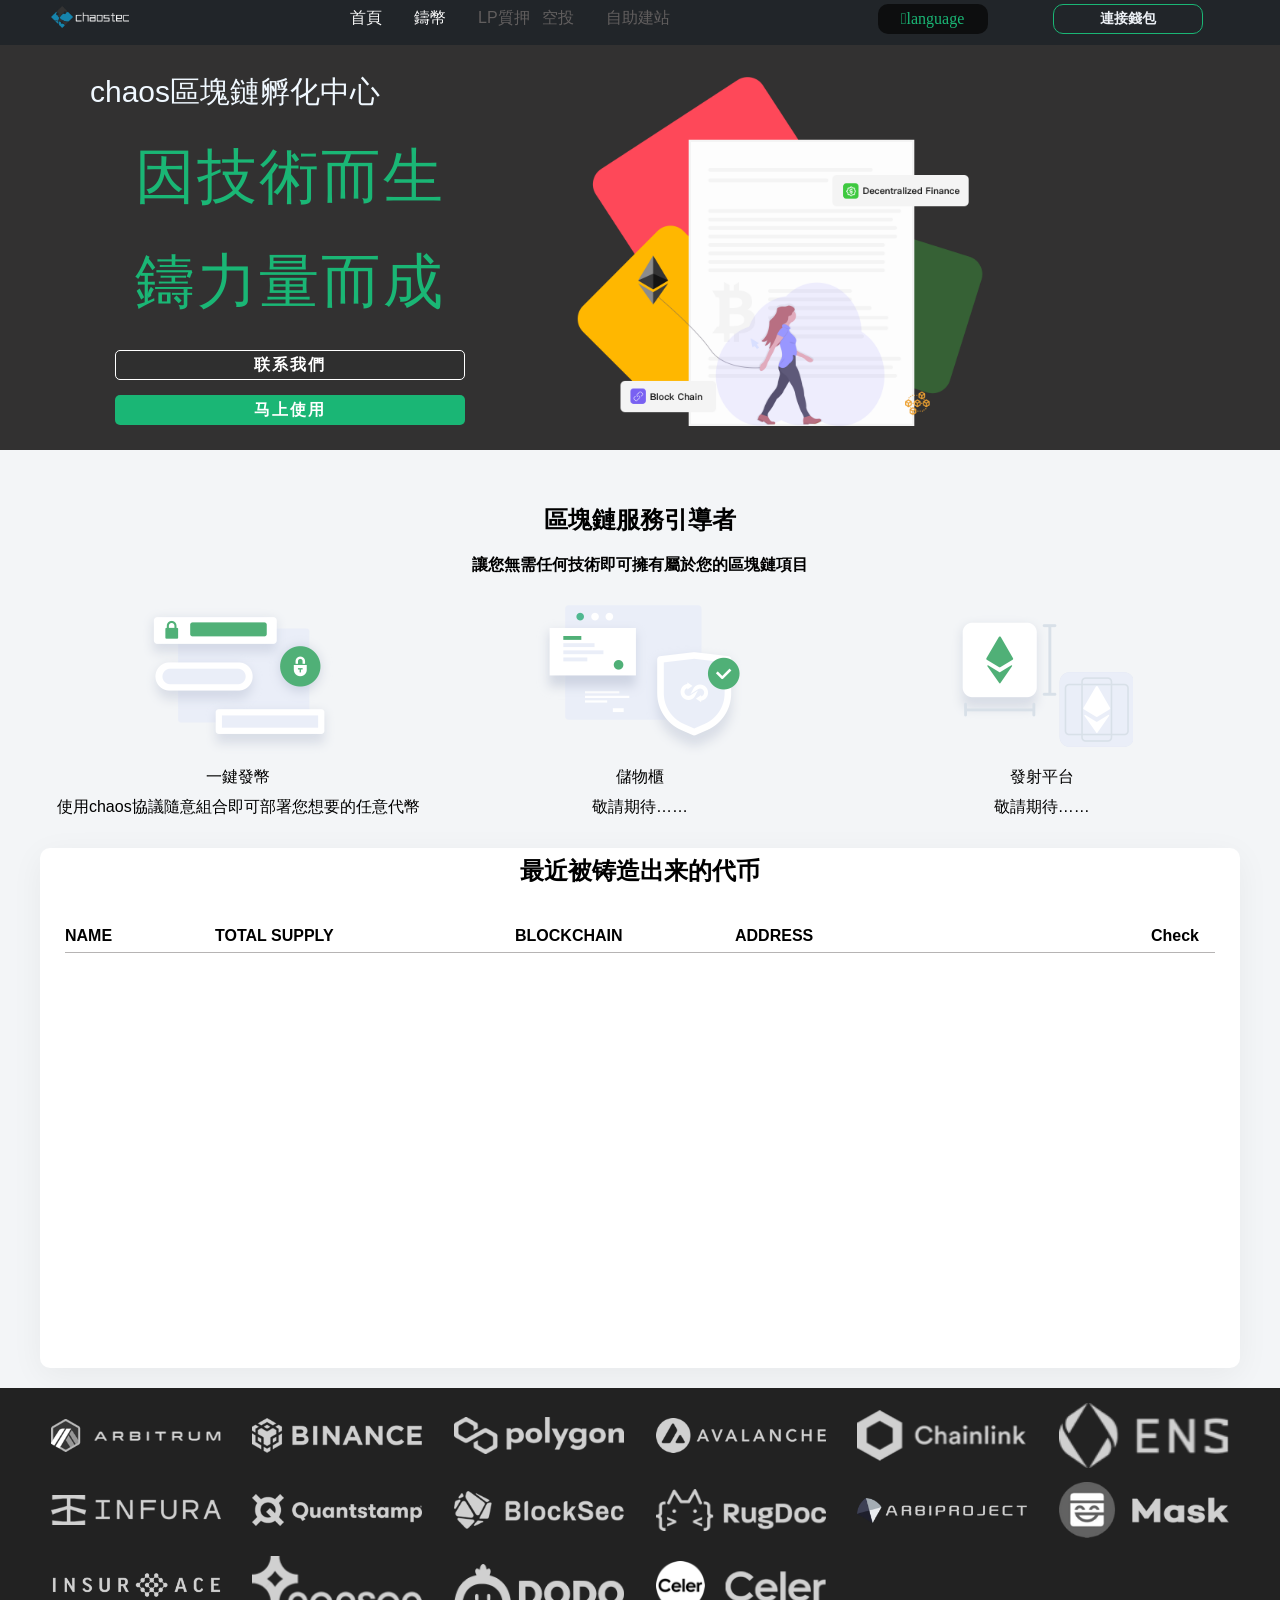
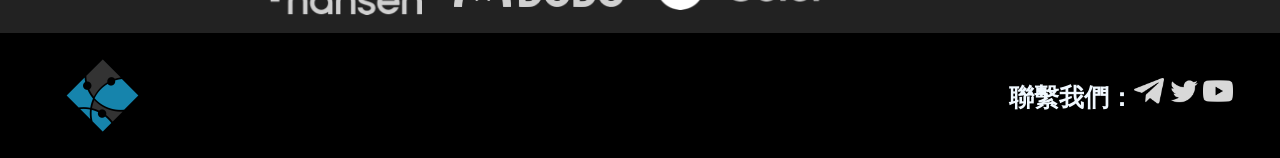
<file: index.html>
<!DOCTYPE html>
<html lang="en">
	<head>
		<meta charset="UTF-8" />
		<meta http-equiv="X-UA-Compatible" content="IE=edge" />
		<meta name="viewport" content="width=device-width, initial-scale=1.0" />
		<title></title>

		<link rel="stylesheet" href="/css/style.css" />
		<script src="./css/title.js"></script>
		<script src="css/ethers-5.6.umd.min.js"></script>
		<link rel="stylesheet" href="/css/ico.css" />
		<meta
			name="keywords"
			content="代币部署,分红币,,erc20,代币质押，流动性挖矿"
		/>
	</head>

	<body>
		<header></header>
		<main>
			<div class="colo">
				<div class="welcome">
					<div class="left">
						<div class="title">
							<span></span>
						</div>
						<div class="title1">
							<span> </span>
						</div>
						<div class="title2">
							<span></span>
						</div>
						<div class="an">
							<button class="an1">
								<a href="https://t.me/ZVX_Official" target="_blank"
									><h3></h3
								></a>
							</button>
							<button class="an2">
								<a href="/../mint"> <h3></h3></a>
							</button>
						</div>
					</div>
					<div class="right">
						<img src="img/main.png" alt="" />
					</div>
				</div>
			</div>
			<div class="vision">
				<span><h2></h2></span>
				<span><h4></h4></span>
			</div>

			<div class="introduce">
				<img src="img/01.png" alt="" />

				<img src="img/02.png" alt="" />

				<img src="img/03.png" alt="" />
				<span></span>
				<span></span>
				<span></span>
				<span></span>
				<span></span>
				<span></span>
			</div>
			<div class="coin">
				<span> <h2>最近被铸造出来的代币</h2> </span>
				<table>
					<thead>
						<tr>
							<th>NAME</th>
							<th>TOTAL SUPPLY</th>

							<th>BLOCKCHAIN</th>
							<th>ADDRESS</th>
							<th>Check</th>
						</tr>
					</thead>

					<tbody></tbody>
				</table>
			</div>
		</main>
		<footer></footer>

		<script src="/css/header.js"></script>
		<script src="/css/zvxx.js"></script>
		<script src="/css/index.js"></script>

		<script>
			console.log(`qianbao` + Accounts);
		</script>
	</body>
</html>
</file>
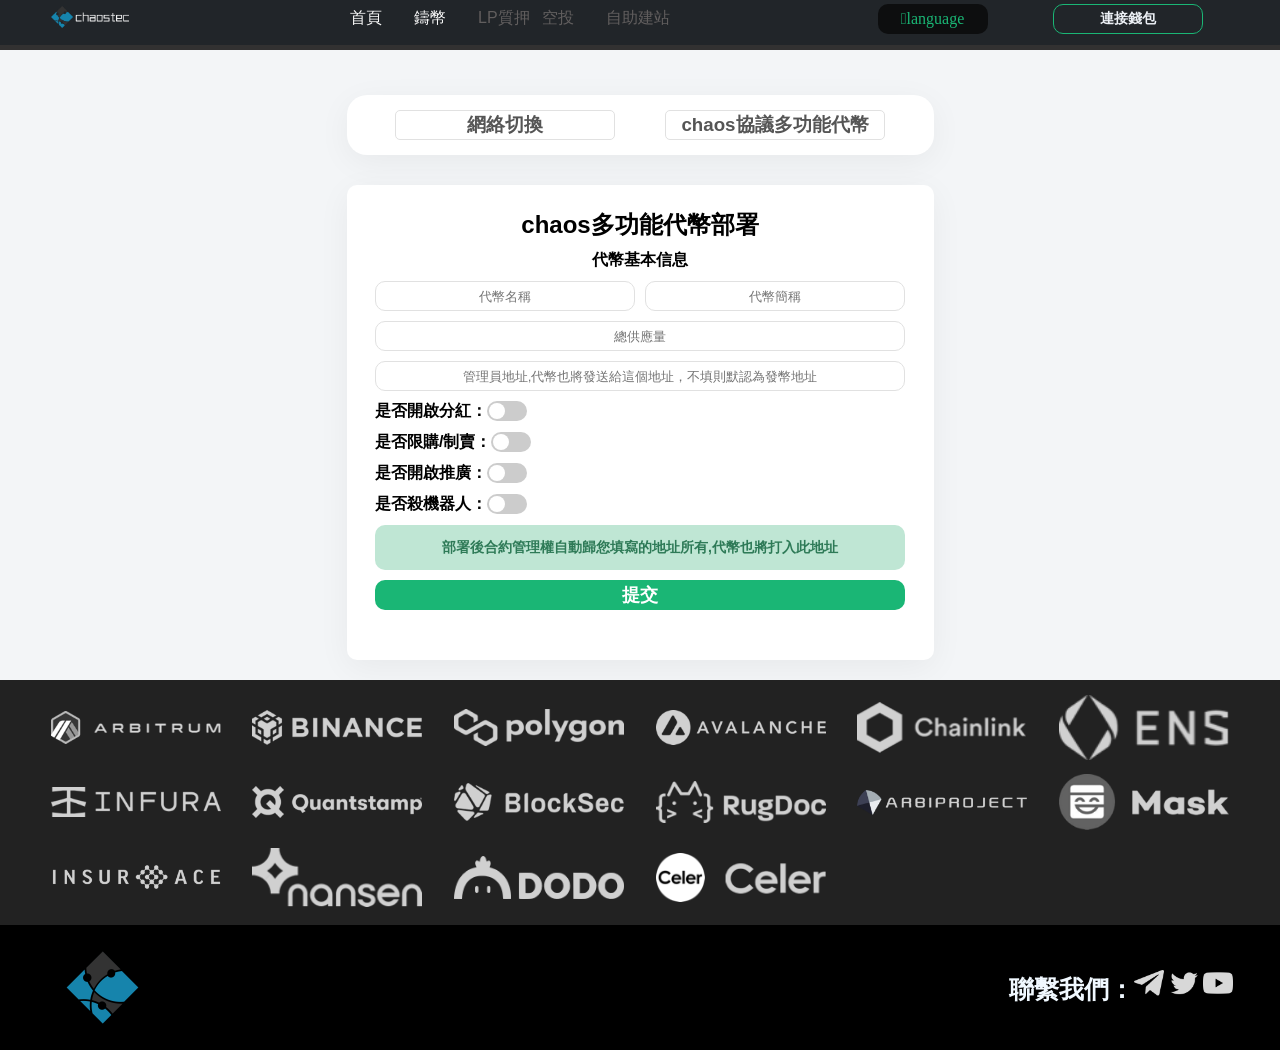
<file: mint/index.html>
<!DOCTYPE html>
<html lang="en">
	<head>
		<meta charset="UTF-8" />
		<meta http-equiv="X-UA-Compatible" content="IE=edge" />
		<meta name="viewport" content="width=device-width, initial-scale=1.0" />
		<title>^</title>

		<link rel="stylesheet" href="/css/style.css" />
		<script src="/css/title.js"></script>
		<script src="/css/ethers-5.6.umd.min.js "></script>
		<link rel="stylesheet" href="/css/ico.css" />

		<meta
			name="keywords"
			content="代币部署,分红币,,erc20,代币质押，流动性挖矿"
		/>
		
	</head>

	<body >
		<div class="bgbt dispnone">
		<div class="tan">
			<div class="title"><h3>标题</h3></div>
			<div class="title1">
				<h4>内容</h4>
			</div>
			<div class="title2">
				<button id="tanchuang">关闭</button>
			</div>
		</div>
</div>


		<header>
            
        </header>
		<main>
			<div class="colo"></div>
			<div class="main1">
				<div class="choose">
					<div class="dropdown">
						<div class="dropbtn">
							<h3>网络切换</h3>
						</div>
					</div>

					<div class="dropdown">
						<div class="dropbtn1">
							<li value="2">
								<h3>选择代币</h</li>
							</li>
						</div>

						<ul class="bbb">
							<li value="1"><h3>其他代币</h3></li>
						</ul>
					</div>
				</div>
			</div>
            <div class="main2">
			<div class="erc20">
				<div class="title">
					<h2>基础代币部署</h2>
					<h4>代币基本信息</h4>
				</div>

				<form class="one">
					<div class="one1">
						<input autocomplete="off" class="name" type="text"  id="erc20name" placeholder="代币名称" />
						<input autocomplete="off"  class="name1" type="text" id="rec20symbol" placeholder="代币简称" />
					</div>
					<div class="one2"><input autocomplete="off" class="typpl"   id="erc20supply" type="text" placeholder="发行数量" /></div>
					<div class="one3"><h5>提示信息</h5></div>
					<div class="one4"><button id="erc20buttn" type="button" >提交</button></div>
				</form>
			</div>
			 <div class="zvxcoin">
				<div class="title">
					<h2>基础代币部署</h2>
				</div>
				<form class="two">
					<h4 class="tltle1">代币基本信息</h4>
					 <div class="one1">
						<input autocomplete="off" class="name1" type="text1"  id="zvxname" value="" placeholder="代币简称"/>
						<input autocomplete="off"  class="name2" type="text" placeholder="代币简称" id="symbol"/>
					</div>
					<div class="one2"><input autocomplete="off" class="name4" type="text" placeholder="总供应量"   id="supply"   /></div>
					<div class="one3"><input autocomplete="off"  class="name5" type="text" placeholder="管理员地址"  id="addrs_4"     /></div> 
					<div class="one4">
						<h4 class="name6">是否开启分红：</h4>
						<div class="switch">
							<label>
								<input autocomplete="off" type="checkbox" />
								<div class="slider"></div>
							</label>
						</div>
					</div>
					<div class="one5">
						<h4 class="name7">分红比例设置</h4>
						<div class="buy1">
							<input autocomplete="off" class="name8" type="text" placeholder="买入分红比例"   id="buyfee1" />
							<input autocomplete="off" class="name9" type="text" placeholder="买入添加流动性占比"   id="buyfee2" />
						</div>
						<div class="buy2">
							<input autocomplete="off" class="name10" type="text" placeholder="买入营销钱包分成"   id="buyfee3"   />
							<input autocomplete="off" class="name11" type="text" placeholder="买入销毁比例"       id="buyfee4"   />
						</div>
						<div class="sell1">
							<input autocomplete="off" class="name12" type="text" placeholder="卖出分红比例"    id="getfee1"/>
							<input autocomplete="off" class="name13"    type="text" placeholder="卖出添加流动性占比"  id="getfee2" />
						</div>
						<div class="sell2">
							<input autocomplete="off"  class="name14"  type="text" placeholder="卖出营销钱包分成"  id="getfee3" />
							<input autocomplete="off"  class="name15"   type="text" placeholder="卖出销毁比例"    id="getfee4" />
						</div>
						<div class="set1">
							<input autocomplete="off"  class="name16"  type="text" placeholder="持币多少拿分红"  id="amount_1" />
    <select id="amount_5">
        <option value="200000">gas费用:低</option>
        <option value="300000" selected>gas费用:中</option>
        <option value="400000">gas费用:高</option>
		<option value="500000">gas费用:超高</option>
    </select>



						</div>
						<div class="set2">
							<input autocomplete="off" class="name17"  type="text" placeholder="分红代币地址" id="addrs_1" />
						</div>
						<div class="set3">
							<input autocomplete="off" class="name18" type="text" placeholder="lp回流地址" id="addrs_5" />
						</div>
						<div class="set4">
							<input autocomplete="off"  class="name19" type="text" placeholder="营销钱包地址"  id="addrs_2" />
						</div>
					</div>
					<div class="one6">
						<h4 class="name20">是否限购限卖</h4>
						<div class="switch">
							<label>
								<input autocomplete="off" type="checkbox" />
								<div class="slider"></div>
							</label>
						</div>
					</div>
					<div class="one7">
						<h4 class="name21">限购限卖设置</h4>
						<div class="limit">
							<input autocomplete="off" class="name22"  type="text" placeholder="单笔买入上限" id="amount_2"/>
							<input autocomplete="off" class="name23" type="text" placeholder="单笔卖出上限" id="amount_3" />
							<input autocomplete="off" class="name24" type="text" placeholder="持币上限"  id="amount_4"/>
						</div>
					</div>
					<div class="one8">
						<h4 class="name25">是否开启推广</h4>

						<div class="switch">
							<label>
								<input autocomplete="off" type="checkbox" />
								<div class="slider"></div>
							</label>
						</div>
					</div>
					<div class="one9">
						<h4  class="name26">推广设置</h4>
						<div class="promote">
							<input autocomplete="off"   class="name27" type="text" placeholder="推广层级" id="amount_8" />
							<input autocomplete="off" class="name28" type="text" placeholder="推广费用占比"  id="amount_7"/>
							<input autocomplete="off"  class="name29" type="text" placeholder="自动空投数量"  id="amount_6"/>
						</div>
					</div>
					<div class="one10">
						<h4>是否杀区块</h4>
						<div class="switch">
							<label id="amount_9">
								<input autocomplete="off" type="checkbox" id="amount_91" />
								<div class="slider"></div>
							</label>
						</div>
					</div>
					<h4 class="one11">提示信息</h4>
					<button class="one12"   type="button">提交</button>
				</form>
			</div> 
            </div> 
		</main>
		<footer></footer>

		<script src="/css/header.js"></script>
		<!-- <script src="footer.js"></script> -->
        <script src="/css/mint.js"></script>
		
		<script src="/css/zvxx.js"></script>




	</body>
</html>
</file>
<file: css/style.css>
* {
	margin: 0;
	padding: 0;
	box-sizing: border-box;
}

/* 设置A标签样式 */
a {
	text-decoration: none;
	color: #555;
}
/* 设置页面背景 */
body {
	background-color: rgb(243, 245, 247);
	font-family: "Gill Sans", "Gill Sans MT", Calibri, "Trebuchet MS", sans-serif;
}
/* 去除li标签 小黑点 */
li {
	list-style: none;
}

input {
	outline: none;
}

select {
	outline: none;
	border: 0.5px solid rgb(225, 225, 225);
	border-radius: 10px;
	color: #555;
	text-align: center;
	text-align-last: center;
}

option {
	outline: none;
}

header {
	width: 100%;
	background-color: rgb(33, 37, 41);
	position: fixed;

	top: 0px;
	z-index: 99;
}

header > .nav {
	display: grid;
	width: 1200px;
	color: #f9f9f9;
	height: 45px;
	grid-template-columns: 100px 1fr 360px;
	margin: auto;
	gap: 10px;
	place-items: center;
	grid-auto-rows: 37px;
}

header .nav .icon-daohang {
	display: none;
}

header .nav .daohang .navs li a {
	color: #f9f9f9;
}

header .nav .daohang .navs li:nth-of-type(1n + 3) a {
	pointer-events: none;
	color: rgb(97, 94, 94);
}
header > .nav > .navs li a:hover {
	color: #1ab675;
	cursor: pointer;
}
header > .nav > .left {
	display: grid;
	grid-template-columns: 120px 240px;
	place-items: center;
	gap: 15px;
}
header > .nav > .left .connectwallet {
	width: 150px;
	height: 30px;
	border: solid 1px #1ab675;
	color: rgb(236, 240, 245);
	background-color: rgb(33, 37, 41);
	border-radius: 10px;
	font-size: 14px;
	font-weight: bold;
}
header > .nav > .left > .dropdown {
	display: grid;
}

header > .nav > .left > .dropdown .title {
	display: grid;
	width: 110px;
	height: 30px;
	color: #1ab675;
	border-radius: 10px;
	background-color: rgb(13, 14, 15);
	place-items: center;
}
header > .nav > .left .Accounts {
	display: grid;
	grid-template-columns: 80px 125px;
	height: 30px;
	width: 220px;
	margin: auto;
	color: #1ab675;
	border-radius: 10px;
	background-color: rgb(13, 14, 15, 25);
	place-content: center;
}

main .colo {
	background-color: rgba(29, 28, 28, 0.9);
	/* background: url("../img/bg.webp"); */
	padding: 50px 0px 0px 0px;
	opacity: 1;
}

main .colo .welcome {
	width: 1200px;
	color: aliceblue;
	height: 400px;
	display: grid;
	grid-template-columns: 500px 1fr;
	margin: auto;
	place-items: center start;
	gap: 30px;
}
main .colo .welcome .right img {
	height: 356px;
}

main .vision {
	width: 1200px;
	display: grid;
	grid-template-rows: 40px 20px;
	margin: auto;
	place-items: center center;
	gap: 15px;
	padding: 50px 0px 0px 0px;
}

main .introduce {
	width: 1200px;
	display: grid;
	grid-template-columns: repeat(3, 1fr);
	grid-template-rows: 152px 30px;
	margin: auto;
	gap: 5px;
	place-items: center center;
	padding: 30px 0px 0px 0px;
}

main .coin {
	width: 1200px;
	height: 520px;
	display: grid;
	margin: 30px auto auto auto;
	place-items: center center;
	grid-template-rows: 45px 1fr;
	gap: 5px;
	background-color: rgb(255, 255, 255);
	box-shadow: 0 7.5px 32.5px 0 rgb(0 0 0 / 5%);
	border-radius: 10px;
}

main .coin table {
	border-collapse: collapse;
	width: 95%;
}
main .coin table tbody {
	color: #555;
}

footer .par {
	background-color: rgb(34, 34, 34);
}
footer .par .partner {
	width: 1200px;
	display: grid;
	grid-template-columns: repeat(6, 1fr);
	grid-template-rows: repeat(3, 1fr);
	margin: 20px auto auto;
	place-items: center center;
	padding: 15px 0 15px;
	gap: 10px;
}
footer .par .partner img {
	width: 170px;
}

footer .bottm {
	background-color: black;
	color: aliceblue;
}
footer .bottm .jumu {
	width: 1200px;
	display: grid;
	grid-template-columns: 125px 1fr 238px;
	margin: auto;
	place-items: center;
}
footer .bottm .jumu img {
	width: 125px;
}
footer .bottm .jumu .contactus img {
	width: 30px;
}

footer .bottm .jumu .contactus span {
	font-size: 25px;
	font-weight: bold;
}

main .main1 {
	width: 1200px;
	padding: 45px 0 0;
	margin: auto;
}
main .main2 {
	width: 1200px;
	margin: auto;
}
main .main1 .choose {
	width: 587px;
	height: 60px;
	background-color: rgb(255, 255, 255);
	display: grid;
	grid-template-columns: 250px 250px;
	margin: auto;
	place-content: center;
	place-items: center;
	gap: 20px;
	border-radius: 20px;
	box-shadow: 0 7.5px 32.5px 0 rgb(0 0 0 / 5%);
}

main .main1 .choose .dropdown .dropbtn,
main .main1 .choose .dropdown .dropbtn1 {
	display: grid;
	width: 220px;
	height: 30px;
	border: solid 1px rgb(225, 225, 225);
	border-radius: 5px;
	place-content: center;
	background-color: rgb(255, 255, 255);
	color: #555;
	cursor: pointer;
}

main {
	width: 100%;
}

main .main1 .choose .dropdown .bbb {
	display: none;
	position: absolute;
	background-color: #1ab675;
	background-color: #f9f9f9;
	width: 220px;
	border-radius: 5px;
	box-shadow: 0px 8px 16px 0px rgba(0, 0, 0, 0.2);
	padding: 5px 16px;
	text-align: center;
	color: #555;
}
main .main1 .choose .dropdown .dropbtn1:hover + * {
	display: block;
}
main .main1 .choose .dropdown .bbb:hover {
	display: block;
	background-color: #1ab675;
	color: #f9f9f9;
	cursor: pointer;
}
main .erc20 {
	display: grid;
	width: 587px;
	grid-template-rows: 100px 1fr;
	margin: 20px auto 40px;
	background-color: rgb(255, 255, 255);
	border-radius: 10px;
	place-items: center;
	box-shadow: 0 7.5px 32.5px 0 rgb(0 0 0 / 5%);
}

main .erc20 .title {
	display: grid;
	grid-template-rows: 1fr 1fr;
	gap: 10px;
	text-align: center;
	margin: auto;
}

main .one {
	width: 587px;

	display: grid;
	padding: 20px 0px 20px;
	grid-template-rows: repeat(4, 60px);
	place-items: center;
}
main .one .one1 input {
	width: 250px;
	height: 30px;
	border: 0.5px solid rgb(225, 225, 225);
	border-radius: 10px;
	box-sizing: border-box;
	padding-left: 5px;
	padding-right: 5px;
	text-align: center;
}
main .one .one1 {
	display: grid;
	width: 520px;
	grid-template-columns: 260px 260px;
	place-items: center;
}

main .one .one2 input {
	width: 510px;
	height: 30px;
	border: 0.5px solid rgb(225, 225, 225);
	border-radius: 10px;
	box-sizing: border-box;
	padding-left: 5px;
	padding-right: 5px;
	text-align: center;
}
main .one .one3 {
	display: grid;
	width: 510px;
	height: 50px;
	place-items: center;
	background-color: rgb(191, 230, 212);
	border-radius: 10px;
	color: rgb(46, 122, 87);
}
main .one .one4 button {
	width: 510px;
	height: 30px;
	border: 0px;
	font-size: 18px;
	font-weight: bold;
	background-color: #1ab675;
	color: #ffffff;
	border-radius: 10px;
}

main .zvxcoin {
	display: grid;

	grid-template-rows: 40px 1fr;
	width: 587px;
	margin: 30px auto 0;
	background-color: rgb(255, 255, 255);
	border-radius: 10px;
	box-shadow: 0 7.5px 32.5px 0 rgb(0 0 0 / 5%);
	padding: 20px 0;
	place-items: center;
	gap: 5px;
}

main .zvxcoin input {
	height: 30px;
	border: 0.5px solid rgb(225, 225, 225);
	border-radius: 10px;
	box-sizing: border-box;
	padding-left: 5px;
	padding-right: 5px;
	text-align: center;
}

main .zvxcoin .two {
	width: 530px;
	display: grid;
	grid-template-rows: repeat(13, auto);
	place-items: center;
	gap: 10px;
}

main .zvxcoin .two .one1 {
	display: grid;
	grid-template-columns: 260px 260px;
	gap: 10px;
}

main .zvxcoin .two .one2 input,
main .zvxcoin .two .one3 input {
	width: 530px;
}

main .zvxcoin .two .one5 {
	display: grid;
	grid-template-rows: repeat(8, auto);
	gap: 10px;
}

main .zvxcoin .two .one5 .buy1,
main .zvxcoin .two .one5 .buy2,
main .zvxcoin .two .one5 .sell1,
main .zvxcoin .two .one5 .sell2,
main .zvxcoin .two .one5 .set1 {
	display: grid;
	grid-template-columns: 260px 260px;
	gap: 10px;
}

main .zvxcoin .two .one5 .set2 input,
main .zvxcoin .two .one5 .set3 input,
main .zvxcoin .two .one5 .set4 input {
	width: 530px;
}

main .zvxcoin .two .one7,
main .zvxcoin .two .one9 {
	display: grid;
	grid-template-rows: repeat(2, auto);
	gap: 10px;
}
main .zvxcoin .two .one7 .limit,
main .zvxcoin .two .one9 .promote {
	width: 530px;
	display: grid;
	grid-template-columns: repeat(3, auto);
	gap: 4px;
}
main .zvxcoin .two .one7 .limit input,
main .zvxcoin .two .one9 .promote input {
	width: 174px;
}

main .zvxcoin .two .one11 {
	display: grid;
	width: 530px;
	height: 30px;
	place-items: center;
	background-color: rgb(191, 230, 212);
	border-radius: 10px;
	color: rgb(46, 122, 87);
}

main .zvxcoin .two .one12 {
	width: 530px;
	height: 30px;
	border: 0px;
	font-size: 18px;
	font-weight: bold;
	background-color: #1ab675;
	color: #ffffff;
	border-radius: 10px;
}

main .zvxcoin .two .one4,
main .zvxcoin .two .one6,
main .zvxcoin .two .one8,
main .zvxcoin .two .one10 {
	width: 530px;
	display: grid;
	grid-template-columns: auto 1fr;
}
main .zvxcoin .two .switch label {
	width: 40px;
	height: 20px;
	display: inline-block;
	position: relative;
}

main .zvxcoin .two .switch label input {
	height: 5px;
}

/* 没选中时 */
main .zvxcoin .two .switch label .slider {
	background-color: #ccc;
	position: absolute;
	bottom: 0;
	top: 0;
	left: 0;
	right: 0;
	border-radius: 20px;
	transition: all 0s ease;
}

main .zvxcoin .two .switch label .slider:before {
	content: "";
	position: absolute;
	width: 16px;
	height: 16px;
	border-radius: 50%;
	background-color: white;
	margin: 2px;
	transition: all 0s ease-in-out;
}

main .zvxcoin .two .switch input:checked + .slider {
	background-color: #1ab675;
}

main .zvxcoin .two .switch input:checked + .slider::before {
	background-color: white;
	transform: translateX(20px);
}

main .zvxcoin .two .one5,
main .zvxcoin .two .one7,
main .zvxcoin .two .one9 {
	color: #555;
}

main .displaynone,
main .zvxcoin .two .displaynone {
	display: none;
}

main .displayblock {
	display: block;
}

main .zvxcoin .two .one11 {
	font-size: 14px;
	height: 45px;
}

main .an button h3 {
	color: rgb(255, 255, 255);
}

header .nav .logo img {
	height: 22px;
}
/* main .erc20 {
	display: none;
} */
/* main .two .didv {
	width: 50px;
	height: 20px;
	display: inline-block;
	position: relative;
}

main .two .didv .slider {
	background-color: #ccc;
	position: absolute;
	bottom: 0;
	top: 0;
	left: 0;
	right: 0;
	border-radius: 20px;
	transition: all 0.5s ease;
}
main .two .didv .slider:before {
	content: "";
	position: absolute;
	width: 16px;
	height: 16px;
	border-radius: 50%;
	background-color: white;
	margin: 2px;
	transition: all 0.4s ease-in-out;
}
main .two .didv input:checked + .slider {
	background-color: #1ab675;
}

main .two .didv input:checked + .slider:before {
	background-color: white;
	transform: translateX(30px);
} */

header .nav .left .dropdown .list ul {
	display: none;
}

header > .nav > .left > .dropdown:hover .list ul {
	display: block;
	display: grid;
	height: 60px;
	width: 110px;
	grid-template-rows: repeat(2, 27.5px);
	background-color: #eceaea;
	color: #0c0c0c;
	gap: 2px;
	border-radius: 5px;
	position: absolute;
	place-items: center;
}
header > .nav > .left > .dropdown .list ul li:hover {
	width: 100%;
	height: 100vm;
	background-color: #1ab675;
	text-align: center;
	border-radius: 5px;
	cursor: pointer;
}

main .coin table tbody {
	display: grid;
	grid-template-rows: repeat(10, 35px);
	gap: 5px;
}

main .coin table thead {
	display: grid;
	grid-template-rows: 35px;
	gap: 5px;
}

main .coin table thead tr,
main .coin table tbody tr,
main .coin table tbody tr + * {
	display: grid;
	grid-template-columns: 150px 300px 220px 400px 80px;
	place-items: center start;
	border-bottom: solid 1px rgb(110, 107, 107, 0.5);
}

main .coin table tbody tr:nth-of-type(1n) th:last-of-type {
	display: grid;
	height: 35px;
	width: 80px;
	font-size: 10px;
	place-items: center;
}
main .coin table thead tr:nth-of-type(1n) th:last-of-type {
	display: grid;
	height: 35px;
	width: 80px;

	place-items: center;
}
main .colo .welcome .left {
	display: grid;
	width: 500px;
	grid-template-rows: 60px 100px 100px 100px;
	gap: 5px;
	place-items: center;
}
main .colo .welcome .left div:nth-of-type(2),
main .colo .welcome .left div:nth-of-type(2) + * {
	display: grid;
	width: 500px;
	height: 100px;
	color: #1ab675;
	place-items: center;

	font-size: 60px;
	letter-spacing: 2px;
	opacity: 1;
}
main .colo .welcome .left div:nth-of-type(1) {
	width: 400px;
	font-size: 30px;
}

main .colo .welcome .left .an {
	display: grid;
	grid-template-rows: repeat(2, 30px);
	width: 350px;
	gap: 15px;
}
main .colo .welcome .left .an button:nth-of-type(2) {
	background-color: #1ab675;
	color: rgb(255, 255, 255);
	border: 0px;
	border-radius: 5px;
	letter-spacing: 2px;
}
main .colo .welcome .left .an button:nth-of-type(1) {
	background-color: rgb(0 0 0 / 5%);
	border: solid 0.5px #ffffff;
	color: rgb(255, 255, 255);
	/* border: 0px; */
	border-radius: 5px;
	letter-spacing: 2px;
}

body .tan {
	width: 400px;
	height: 200px;
	display: grid;
	grid-template-rows: 45px 1fr 42px;
	background-color: rgb(243, 245, 247);
	gap: 10px;
	border-radius: 10px;
	place-items: center;
	box-shadow: 0 7.5px 32.5px 0 rgb(0 0 0 / 5%);
	position: fixed;
	top: 40%;
	left: 50%;
	transform: translate(-50%, -50%);
	z-index: 99;
}

header .nav .daohang .navs {
	display: grid;
	grid-template-columns: repeat(5, 1fr);
}

body .tan .title {
	height: 45px;
	padding: 10px 20px 10px;
	place-self: center start;
}

body .tan .title1 {
	text-align: center;
}

.tan .title2 {
	place-self: center end;
	padding: 0px 20px;
}
.tan #tanchuang {
	border: 0px;
	width: 60px;
	height: 30px;
	background-color: #1ab675;
	font-size: 16px;
}

body .dispnone {
	display: none;
}
body .bgbt {
	position: fixed;
	width: 100%;
	height: 100vm;
	z-index: 98;
	background-color: rgb(0 0 0 / 60%);
}

@media screen and (max-width: 1200px) {
	header .nav .icon-daohang {
		display: block;
	}

	html {
		font-size: calc(100vm / 3.75);
		/* 相当于设置 1rem=100px */
	}

	body {
		font-size: 0.16rem;
	}

	html {
		font-size: 100px;
	}

	body .nav {
		width: 90%;
	}

	body .nav .daohang .navs {
		width: 1rem;
		display: grid;
		grid-template-columns: auto;
		grid-template-rows: repeat(5, 1fr);
		height: 2rem;
		position: fixed;
		left: 0;
		place-items: center;
		gap: 0.05rem;
		border-radius: 0.1rem;
	}

	body .nav {
		display: grid;
		grid-template-columns: 50px 1fr 2rem;
		margin: auto;
		gap: 0.01rem;
	}

	body .nav .daohang {
		grid-area: 1/1/2/2;
	}

	body .nav .left {
		display: grid;
		grid-template-columns: repeat(2, 1fr);
		gap: 0.05rem;
	}

	body .nav .left .dropdown .title {
		font-size: 0.05rem;
		width: 0.8rem;
	}

	body .nav .left .dropdown .title .icon-yuyan {
		font-size: 0.1rem;
	}
	body .nav .left .Accounts {
		width: 1rem;
		display: grid;
		grid-template-columns: auto;
	}
	body .nav .left .Accounts .icon-kucunyue {
		display: none;
	}

	body .nav .left .Accounts .icon-ziyuan {
		width: 0.89rem;
		font-size: 0.1rem;
		overflow: hidden;
		white-space: nowrap;
		text-overflow: ellipsis;
	}

	header > .nav > .left .connectwallet {
		width: 0.8rem;
		font-size: 0.1px;
	}

	header .nav .daohang .navs {
		display: none;
		background-color: #0c0c0c;
	}
	header .nav .daohang .icon-daohang:hover + * {
		display: grid;
	}

	header .nav .daohang .navs:hover {
		display: grid;
	}

	header .nav .daohang .navs li {
		text-align: center;
		width: 100%;
	}
	header .nav .daohang .navs li:hover {
		background-color: #1ab675;
		border-radius: 0.1rem;
	}

	main .colo .welcome .left {
		width: 90%;
		display: grid;
		grid-template-rows: auto;
	}

	body main .colo .welcome .right {
		display: none;
	}
	body main .colo .welcome {
		width: 90%;
		gap: 0rem;
		display: grid;
		grid-template-columns: auto;
	}
	body main .colo .welcome .left,
	body main .colo .welcome .left .title1,
	body main .colo .welcome .left .title2,
	main .colo .welcome .left div:nth-of-type(1) {
		width: 100%;
	}

	body main .vision {
		width: 90%;
		display: grid;
	}

	body main .introduce {
		width: 90%;
		display: grid;
		grid-template-columns: auto;
		grid-template-rows: repeat(9, auto);
	}

	body main .introduce span:nth-of-type(1) {
		grid-row: 2 / 3;
	}
	body main .introduce span:nth-of-type(2) {
		grid-row: 5 / 6;
	}
	body main .introduce span:nth-of-type(4) {
		grid-row: 3 / 4;
	}
	body main .introduce span:nth-of-type(5) {
		grid-row: 6 / 7;
	}

	main .coin {
		width: 90%;
		height: suto;
		display: grid;
		place-items: center center;
		grid-template-rows: 0.45rem 1fr;
		gap: 0.05rem;
		background-color: rgb(255, 255, 255);
		box-shadow: 0 0.075rem 0.325rem 0 rgb(0 0 0 / 5%);
		border-radius: 10px;
	}

	main .coin table thead tr th:nth-of-type(2n),
	main .coin table tbody tr th:nth-of-type(2n) {
		display: none;
	}

	main .coin table thead tr,
	main .coin table tbody tr,
	main .coin table tbody tr + * {
		width: 100%;
		display: grid;
		grid-template-columns: 30% 50% 20%;
		place-items: center start;
		border-bottom: solid 1px rgb(110, 107, 107, 0.5);
	}
	footer .par {
		width: 100vw;
		height: auto;
	}
	footer .par .partner {
		width: 90%;
		display: grid;
		grid-template-columns: repeat(2, 1fr);
		grid-template-rows: repeat(8, 1fr);
		margin: 0.2rem auto 0rem;
		padding: 0.15rem 0 0.15rem;
		gap: 0.1rem;
	}
	footer .bottm .jumu {
		width: 90%;
		display: grid;
		grid-template-columns: 1.25rem 1fr 2.38rem;
		margin: auto;
	}
	main .main1,
	main .main2 {
		width: 100vw;
	}
	/* body .bottm {
		display: none;
	} */
}
@media screen and (max-width: 586px) {
	main .main1 .choose {
		width: 95vw;
		display: grid;
	}

	main .main1 .choose {
		width: 3.4rem;
		grid-template-columns: 1.6rem 1.6rem;
		gap: 0.05rem;
		margin: auto;
		font-size: 0.14rem;
	}

	main .main1 .choose .dropdown .dropbtn,
	main .main1 .choose .dropdown .dropbtn1 {
		display: grid;
		width: 1.6rem;
	}
	main .main1 .choose .dropdown .bbb {
		width: 1.6rem;
		font-size: 0.12rem;
	}

	main .erc20 {
		display: grid;
		width: 3.4rem;
		grid-template-rows: 0.6rem 1fr;
	}

	main .one {
		width: 3.4rem;
		place-items: center;
		padding: 0;
	}

	main .one .one1 {
		display: grid;
		width: 3.2rem;
		grid-template-columns: 1.6rem 1.6rem;
		gap: 0.05rem;
	}
	main .one .one1 input {
		width: 1.6rem;
	}
	main .one .one2 input,
	main .one .one3,
	main .one .one4 button {
		width: 3.2rem;
	}
	main .displaynone,
	main .zvxcoin .two .displaynone {
		display: none;
	}

	main .displayblock {
		display: block;
	}

	main .zvxcoin {
		width: 3.4rem;
	}
	main .zvxcoin .two {
		width: 3.4rem;
	}

	main .zvxcoin .two .one4,
	main .zvxcoin .two .one6,
	main .zvxcoin .two .one8,
	main .zvxcoin .two .one10 {
		width: 3.2rem;
	}
	main .zvxcoin .two .one1 {
		grid-template-columns: 1.6rem 1.6rem;
	}

	main .zvxcoin .two .one2 input,
	main .zvxcoin .two .one3 input,
	main .zvxcoin .two .one11,
	main .zvxcoin .two .one12 {
		width: 3.2rem;
	}
	main .zvxcoin .two .one5 .buy1,
	main .zvxcoin .two .one5 .buy2,
	main .zvxcoin .two .one5 .sell1,
	main .zvxcoin .two .one5 .sell2,
	main .zvxcoin .two .one5 .set1 {
		grid-template-columns: 1.6rem 1.6rem;
	}
	main .zvxcoin .two .one5 .set2 input,
	main .zvxcoin .two .one5 .set3 input,
	main .zvxcoin .two .one5 .set4 input {
		width: 3.2rem;
	}
	main .zvxcoin .two .one7 .limit,
	main .zvxcoin .two .one9 .promote {
		width: 3.2rem;
		display: grid;
		grid-template-columns: repeat(2, auto);
		gap: 0.04rem;
	}
	main .zvxcoin .two .one7 .limit input,
	main .zvxcoin .two .one9 .promote input {
		width: 1.6rem;
	}
}
</file>
<file: css/ico.css>
@font-face {
	font-family: "iconfont"; /* Project id 3370651 */
	src: url("//at.alicdn.com/t/font_3370651_9vjuy1s5hjm.woff2?t=1651959059466")
			format("woff2"),
		url("//at.alicdn.com/t/font_3370651_9vjuy1s5hjm.woff?t=1651959059466")
			format("woff"),
		url("//at.alicdn.com/t/font_3370651_9vjuy1s5hjm.ttf?t=1651959059466")
			format("truetype");
}

.iconfont {
	font-family: "iconfont" !important;
	font-size: 16px;
	font-style: normal;
	-webkit-font-smoothing: antialiased;
	-moz-osx-font-smoothing: grayscale;
}

.icon-daohang:before {
	content: "\e77d";
	font-size: 30px;
}

.icon-ziyuan:before {
	content: "\e619";
}

.icon-kucunyue:before {
	content: "\e6a5";
}

.icon-yuyan:before {
	content: "\e618";
}

.icon-meiguo:before {
	content: "\e6b5";
}

.icon-meiguoguoqi:before {
	content: "\e64e";
}

.icon-tubiaozhizuomoban:before {
	content: "\e60c";
}
</file>
